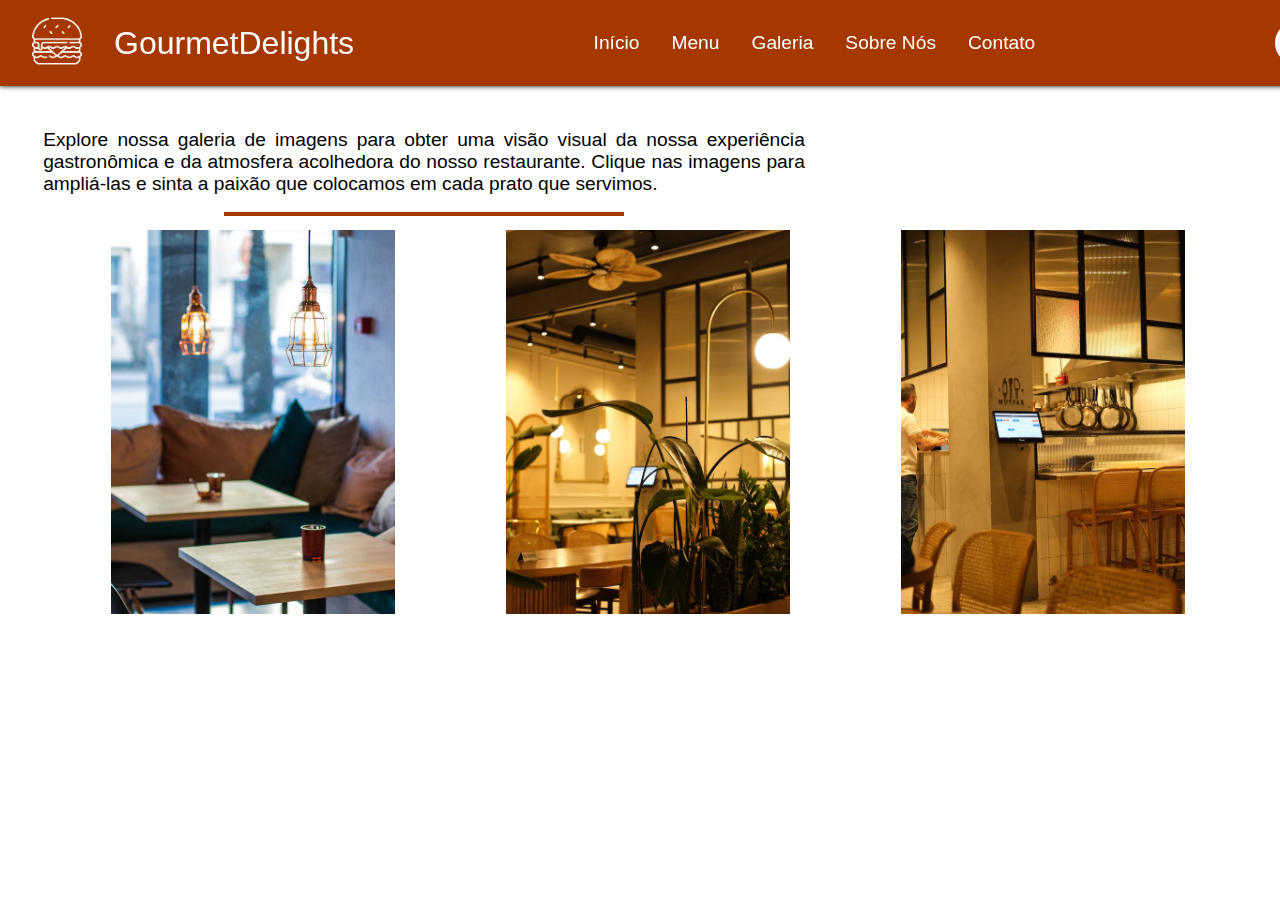
<file: galeria.html>
<!DOCTYPE html>
<html lang="pt-br">
<head>
    <meta charset="UTF-8">
    <meta name="viewport" content="width=device-width, initial-scale=1.0">
    <title>Galeria</title>
    <link href="https://cdn.jsdelivr.net/npm/bootstrap@5.3.1/dist/css/bootstrap.min.css" rel="stylesheet"
        integrity="sha384-4bw+/aepP/YC94hEpVNVgiZdgIC5+VKNBQNGCHeKRQN+PtmoHDEXuppvnDJzQIu9" crossorigin="anonymous">
    <link rel="stylesheet" href="assets/styles/style.css">
    <link rel="stylesheet" href="assets/styles/style-galeria.css">
</head>
<body>
    <header>
        <svg class="menu-btn" id="menu-btn" xmlns="http://www.w3.org/2000/svg" width="16" height="16" fill="#fff" class="bi bi-list" viewBox="0 0 16 16">
            <path fill-rule="evenodd" d="M2.5 12a.5.5 0 0 1 .5-.5h10a.5.5 0 0 1 0 1H3a.5.5 0 0 1-.5-.5zm0-4a.5.5 0 0 1 .5-.5h10a.5.5 0 0 1 0 1H3a.5.5 0 0 1-.5-.5zm0-4a.5.5 0 0 1 .5-.5h10a.5.5 0 0 1 0 1H3a.5.5 0 0 1-.5-.5z"/>
          </svg>
        <div class="logo">
            <a href="index.html">
                <img src="assets/img/logo.png" alt="Logo">
            </a>
            <p style="margin: 0;">GourmetDelights</p>
        </div>
        <div class="navigation-header">
            <ul id="navbar" style="margin: 0;">
                <svg class="menu-btn" id="close-menu-btn" xmlns="http://www.w3.org/2000/svg" width="16" height="16" fill="#fff" class="bi bi-x-lg" viewBox="0 0 16 16">
                    <path d="M2.146 2.854a.5.5 0 1 1 .708-.708L8 7.293l5.146-5.147a.5.5 0 0 1 .708.708L8.707 8l5.147 5.146a.5.5 0 0 1-.708.708L8 8.707l-5.146 5.147a.5.5 0 0 1-.708-.708L7.293 8 2.146 2.854Z"/>
                </svg>
                <li><a href="index.html">Início</a></li>
                <li><a href="menu.html">Menu</a></li>
                <li><a href="galeria.html">Galeria</a></li>
                <li><a href="about-us.html">Sobre Nós</a></li>
                <li><a href="contact.html">Contato</a></li>
            </ul>
        </div>
        <button id="btn-dark-mode"></button>
    </header>
    <main id="content" class="content-animation">
        <div class="apresentation mx-auto">
            <p>Explore nossa galeria de imagens para obter uma visão visual da nossa experiência gastronômica e da atmosfera acolhedora do nosso restaurante. Clique nas imagens para ampliá-las e sinta a paixão que colocamos em cada prato que servimos.</p>
        </div>
        <div class="images">
            <div class="foto">
                <img src="assets/img/foto1.jpg" alt="">
            </div>
            <div class="foto">
                <img src="assets/img/foto2.jpg" alt="">
            </div>
            <div class="foto">
                <img src="assets/img/foto3.jpg" alt="">
            </div>
        </div>
    </main>
    <script src="https://cdn.jsdelivr.net/npm/bootstrap@5.3.1/dist/js/bootstrap.bundle.min.js" integrity="sha384-HwwvtgBNo3bZJJLYd8oVXjrBZt8cqVSpeBNS5n7C8IVInixGAoxmnlMuBnhbgrkm" crossorigin="anonymous"></script>
    <script src="assets/js/script-navbar.js"></script>
    <script src="assets/js/script-load.js"></script>
    <script src="assets/js/script-dark-mode.js"></script>
</body>
</html>
</file>
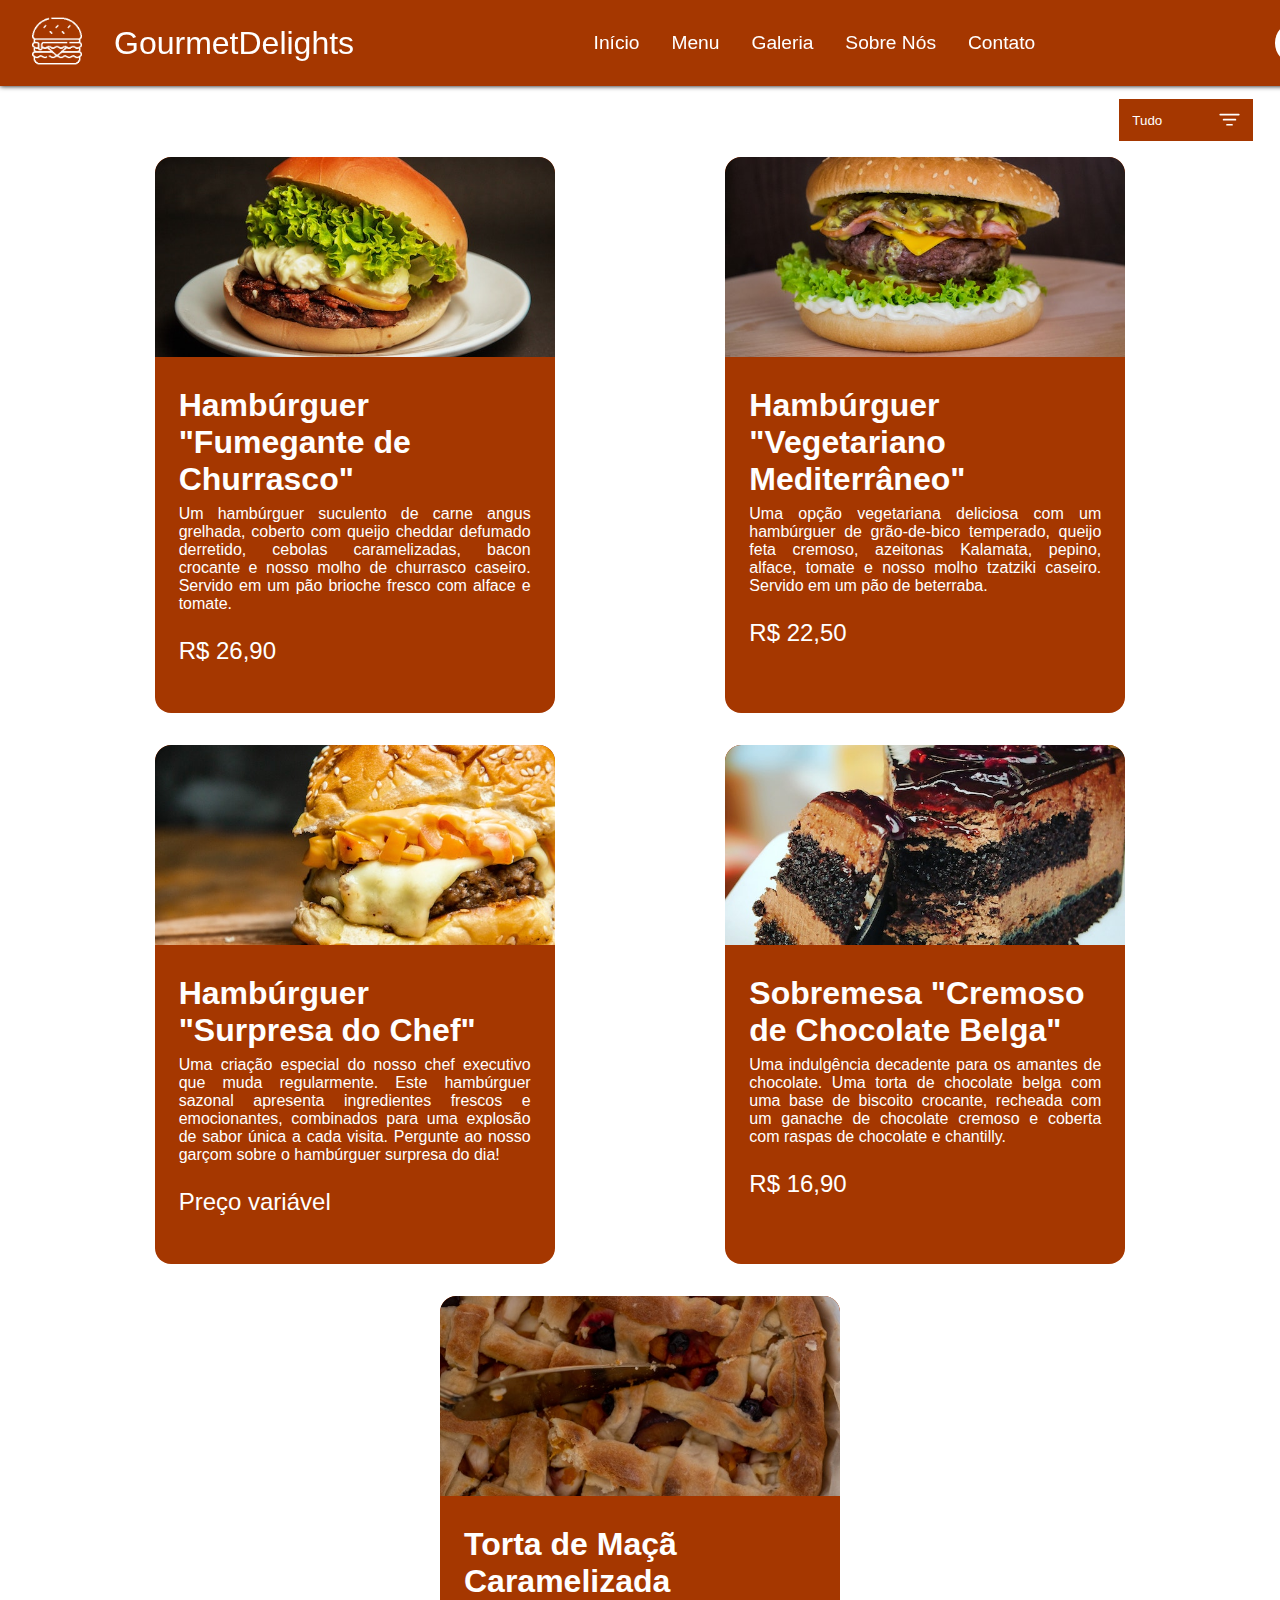
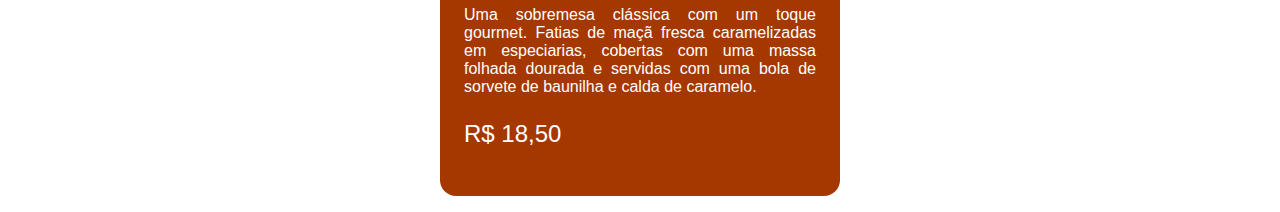
<file: menu.html>
<!DOCTYPE html>
<html lang="pt-br">
<head>
    <meta charset="UTF-8">
    <meta name="viewport" content="width=device-width, initial-scale=1.0">
    <title>Menu</title>
    <link href="https://cdn.jsdelivr.net/npm/bootstrap@5.3.1/dist/css/bootstrap.min.css" rel="stylesheet" integrity="sha384-4bw+/aepP/YC94hEpVNVgiZdgIC5+VKNBQNGCHeKRQN+PtmoHDEXuppvnDJzQIu9" crossorigin="anonymous">
    <link rel="stylesheet" href="assets/styles/style.css">
    <link rel="stylesheet" href="assets/styles/style-menu.css">
</head>
<body>
    <header>
        <svg class="menu-btn" id="menu-btn" xmlns="http://www.w3.org/2000/svg" width="16" height="16" fill="#fff" class="bi bi-list" viewBox="0 0 16 16">
            <path fill-rule="evenodd" d="M2.5 12a.5.5 0 0 1 .5-.5h10a.5.5 0 0 1 0 1H3a.5.5 0 0 1-.5-.5zm0-4a.5.5 0 0 1 .5-.5h10a.5.5 0 0 1 0 1H3a.5.5 0 0 1-.5-.5zm0-4a.5.5 0 0 1 .5-.5h10a.5.5 0 0 1 0 1H3a.5.5 0 0 1-.5-.5z"/>
          </svg>
        <div class="logo">
            <a href="index.html">
                <img src="assets/img/logo.png" alt="Logo">
            </a>
            <p style="margin: 0;">GourmetDelights</p>
        </div>
        <div class="navigation-header">
            <ul id="navbar" style="margin: 0;">
                <svg class="menu-btn" id="close-menu-btn" xmlns="http://www.w3.org/2000/svg" width="16" height="16" fill="#fff" class="bi bi-x-lg" viewBox="0 0 16 16">
                    <path d="M2.146 2.854a.5.5 0 1 1 .708-.708L8 7.293l5.146-5.147a.5.5 0 0 1 .708.708L8.707 8l5.147 5.146a.5.5 0 0 1-.708.708L8 8.707l-5.146 5.147a.5.5 0 0 1-.708-.708L7.293 8 2.146 2.854Z"/>
                </svg>
                <li><a href="index.html">Início</a></li>
                <li><a href="menu.html">Menu</a></li>
                <li><a href="galeria.html">Galeria</a></li>
                <li><a href="about-us.html">Sobre Nós</a></li>
                <li><a href="contact.html">Contato</a></li>
            </ul>
        </div>
        <button id="btn-dark-mode"></button>
    </header>
    <div id="content" class="content-animation">
        <select name="food" id="food">
            <option value="tudo">Tudo</option>
            <option value="hamburguer">Hamburguers</option>
            <option value="sobremesa">Sobremesas</option>
        </select>
        <main class="mx-auto" id="menu">
            <div class="hamburguer food">
                <div class="menu-img">
                    <img src="assets/img/hamburguer1.jpg" alt="hamburguer 1">
                </div>
                <div class="content">
                    <h1>Hambúrguer "Fumegante de Churrasco"</h1>
                    <p class="content-text">
                        
                    </p>
                    <p class="price">

                    </p>
                </div>
            </div>
            <div class="hamburguer food">
                <div class="menu-img">
                    <img src="assets/img/hamburguer2.jpg" alt="hamburguer 1">
                </div>
                <div class="content">
                    <h1>Hambúrguer "Vegetariano Mediterrâneo"</h1>
                    <p class="content-text">
                        
                    </p>
                    <p class="price">

                    </p>
                </div>
            </div>
            <div class="hamburguer food">
                <div class="menu-img">
                    <img src="assets/img/hamburguer3.jpg" alt="hamburguer 1">
                </div>
                <div class="content">
                    <h1>Hambúrguer "Surpresa do Chef"</h1>
                    <p class="content-text">
                        
                    </p>
                    <p class="price">

                    </p>
                </div>
            </div>
            <div class="sobremesa food">
                <div class="menu-img">
                    <img src="assets/img/torta-chocolate.jpg" alt="hamburguer 1">
                </div>
                <div class="content">
                    <h1>Sobremesa "Cremoso de Chocolate Belga"</h1>
                    <p class="content-text">
                        
                    </p>
                    <p class="price">

                    </p>
                </div>
            </div>
            <div class="sobremesa food">
                <div class="menu-img">
                    <img src="assets/img/torta-maca.jpg" alt="hamburguer 1">
                </div>
                <div class="content">
                    <h1>Torta de Maçã Caramelizada</h1>
                    <p class="content-text">
                        
                    </p>
                    <p class="price">
                        
                    </p>
                </div>
            </div>
        </main>
    </div>
    <script src="https://cdn.jsdelivr.net/npm/bootstrap@5.3.1/dist/js/bootstrap.bundle.min.js" integrity="sha384-HwwvtgBNo3bZJJLYd8oVXjrBZt8cqVSpeBNS5n7C8IVInixGAoxmnlMuBnhbgrkm" crossorigin="anonymous"></script>
    <script src="assets/js/script-menu.js"></script>
    <script src="assets/js/script-navbar.js"></script>
    <script src="assets/js/script-load.js"></script>
    <script src="assets/js/script-dark-mode.js"></script>
</body>
</html>
</file>
<file: assets/styles/style.css>
* {
    margin: 0;
    padding: 0;
    font-family: Arial, Helvetica, sans-serif;
}

:root {
    --primary-color: #a53700;
    --white: #fff;
    --black: #000;
}

[data-theme="dark"] {
    --primary-color: #6f2500;
    --white: #fff;
    --black: #000;
}

body {
    background-color: var(--white);
    transition: .5s;
}

.logo img {
    width: 50px;
    outline: none;
}

header {
    width: 100%;
    justify-content: space-between;
    padding: 1em 2em;
    background-color: var(--primary-color);
    transition: background-color .2s;
    position: sticky;
    top: 0;
    z-index: 9999;
    box-shadow: 0 0 5px #000;
}

header,
.logo,
.navigation-header ul {
    display: flex;
    gap: 2em;
    align-items: center;
}

header svg,
.navigation-header ul svg {
    display: none;
}

.logo p {
    color: #fff;
    font-size: 2em;
}

.navigation-header ul {
    list-style-type: none;
    margin: 0;
}

.navigation-header ul a {
    text-decoration: none;
    color: #fff;
    position: relative;
    font-size: 1.2em;
}

.navigation-header ul a::after {
    content: "";
    position: absolute;
    background-color: #fff;
    height: 4px;
    width: 0;
    top: 1.2em;
    left: 0;
    transition: .2s;
}

.navigation-header ul a:hover::after {
    width: 40px;
}

.active {
    font-weight: bold;
}

header button {
    border: none;
    outline: none;
    background-color: var(--white);
    border-radius: 50%;
    padding: .5em;
}

header button svg {
    display: inline;
    width: 24px;
    height: 24px;
    color: var(--black);
}

::-webkit-scrollbar {
    width: 12px;
    background-color: #c8c8c8;
    border: 5px solid var(--white);
}

::-webkit-scrollbar-thumb {
    background-color: var(--primary-color);
    border-radius: 50px;
    border: 2px solid var(--white);
}

@media screen and (max-width: 970px) {
    .navigation-header ul {
        flex-direction: column;
        position: absolute;
        top: 0;
        left: 0;
        background-color: var(--primary-color);
        padding: 2em;
        height: 100vh;
        display: none;
        align-items: flex-start;
    }

    header {
        justify-content: space-between;
        height: 60px;
    }

    header svg {
        display: inline;
        cursor: pointer;
    }

    header p,
    header img {
        display: none;
    }

    .navigation-header ul svg {
        display: block;
        cursor: pointer;
    }
}
</file>
<file: assets/styles/style-galeria.css>
:root {
    --primary-color: #a53700;
    --white: #fff;
    --black: #000;
}

[data-theme="dark"] {
    --primary-color: #6f2500;
    --white: #000;
    --black: #fff;
}

* {
    margin: 0;
    padding: 0;
    font-family: Arial, Helvetica, sans-serif;
}

main {
    opacity: 0;
    margin-top: -2em;
    transition: .5s;
    background-color: var(--white);
}

.apresentation {
    max-width: 800px;
    margin: 0 1em;
    padding-top: 1em;
    font-size: 1.5em;
    text-align: justify;
}

.apresentation p {
    padding: 1em;
    font-size: .8em;
    position: relative;
    color: var(--black);
}

.apresentation p::after {
    content: "";
    background-color: var(--primary-color);
    position: absolute;
    width: 50%;
    height: 4px;
    top: 100%;
    left: 50%;
    transform: translate(-50%, -50%);
}

.images {
    display: flex;
    flex-wrap: wrap;
    justify-content: space-evenly;
}

.foto {
    width: 300px;
    height: 400px;
    overflow: hidden;
    margin-bottom: 2em;
}

.foto img {
    width: 100%;
    height: 100%;
    object-fit: cover;
    margin: 1em;
    transition: transform .3s;
}

.foto img:hover {
    transform: scale(1.1);
}
</file>
<file: assets/styles/style-menu.css>
:root {
    --primary-color: #a53700;
    --white: #fff;
}

[data-theme="dark"] {
    --primary-color: #6f2500;
    --white: #000;
}

* {
    margin: 0;
    padding: 0;
    font-family: Arial, Helvetica, sans-serif;
}

select {
    float: right;
    padding: 1em 3em 1em 1em;
    margin: 1em 2em 0 0;
    border: none;
    outline: none;
    appearance: none;
    background-color: var(--primary-color);
    color: #fff;
    background-image: url(../img/filter.svg);
    background-repeat: no-repeat;
    background-position: calc(100% - 10%) center;
    background-size: 2em;
    cursor: pointer;
}

#content {
    background-color: var(--white);
    transition: .5s;
}

.content-animation {
    margin-top: -1em;
    transition: 1s;
    opacity: 0;
    transition: 1s;
}

main {
    clear: both;
    display: flex;
    flex-wrap: wrap;
    justify-content: space-evenly;
}

.food {
    max-width: 400px;
    margin: 1em;
    text-align: justify;
    background-color: var(--primary-color);
    color: #fff;
    border-radius: 1em;
}

.menu-img {
    border-radius: 1em 1em 0 0;
    width: 100%;
    height: 200px;
    overflow: hidden;
}

.menu-img img {
    width: 100%;
    height: 100%;
    object-fit: cover;
    border-radius: 1em 1em 0 0;
    transition: transform .3s;
}

.food:hover img {
    transform: scale(1.1);
}

.content {
    padding: 1.5em;
}

.food h1 {
    margin: .2em 0;
    position: relative;
    text-align: left;
    font-weight: bold;
}

.price {
    font-size: 1.5em;
    margin: 1em 0;
}
</file>
